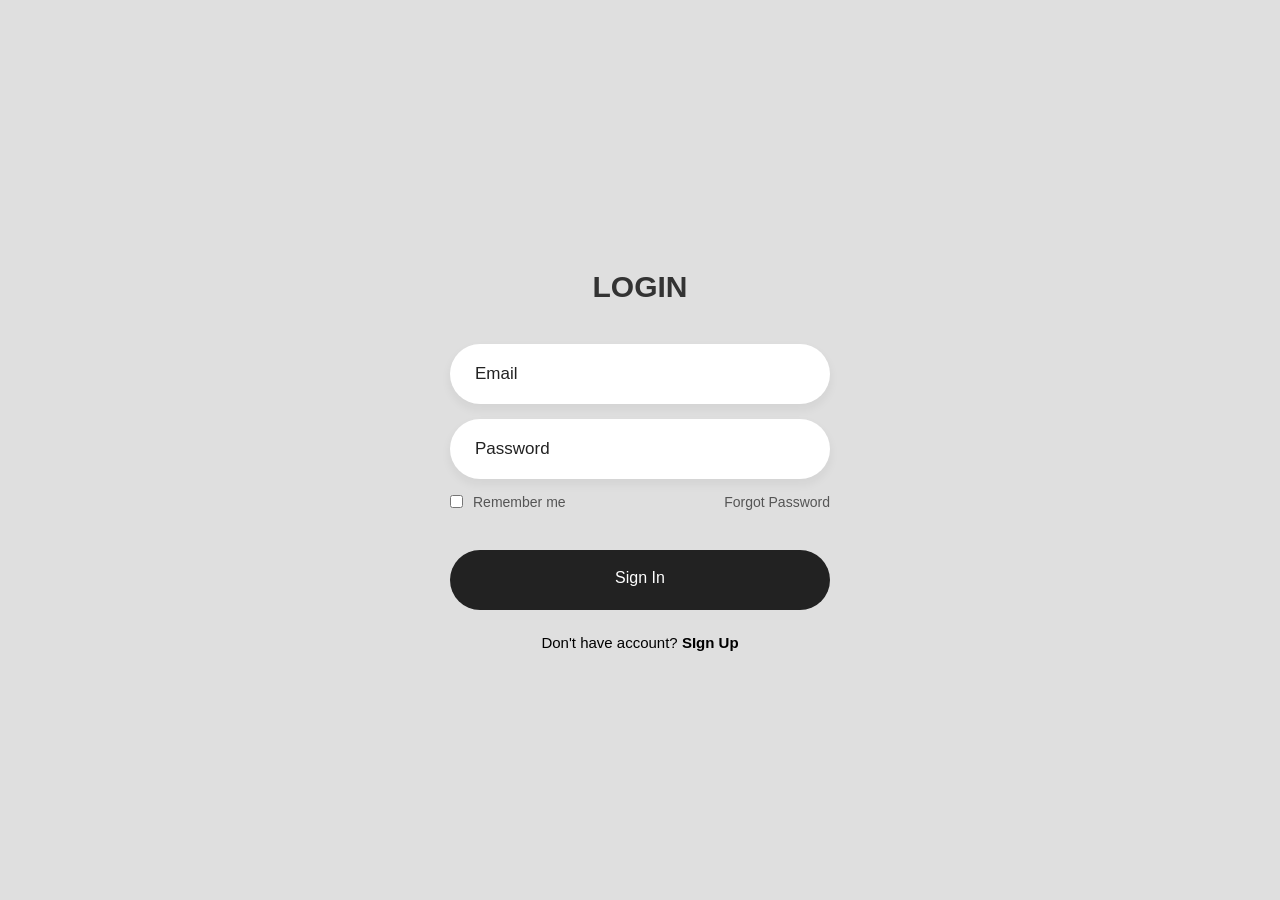
<file: login/index.html>
<!DOCTYPE html>
<html lang="en">
<head>
    <meta charset="UTF-8">
    <meta name="viewport" content="width=device-width, initial-scale=1.0">
    <link rel="stylesheet" href="style.css">
    <title>LOGIN</title>
</head>
<body>
    <div class="login-box">
        <div class="login-header">
            <header>LOGIN</header>
        </div>
        <div class="input-box">
            <input type="text" class="input-field" placeholder="Email" autocomplete="off" required>
        </div>
        <div class="input-box">
            <input type="password" class="input-field" placeholder="Password" autocomplete="off" required>
        </div>
        <div class="forgot">
            <section>
                <input type="checkbox" id="check">
                <label for="check">Remember me</label>
            </section>
            <section>
                <a href="#">Forgot Password</a>
            </section>
        </div>
        <div class="input-submit">
            <button class="submit-btn" id="submit"> </button>
            <label for="submit">Sign In</label>
        </div>
        <div class="sign-up-link">
            <p>Don't have account? <a href="#">SIgn Up</a></p>
        </div>
    </div>
</body>
</html>
</file>
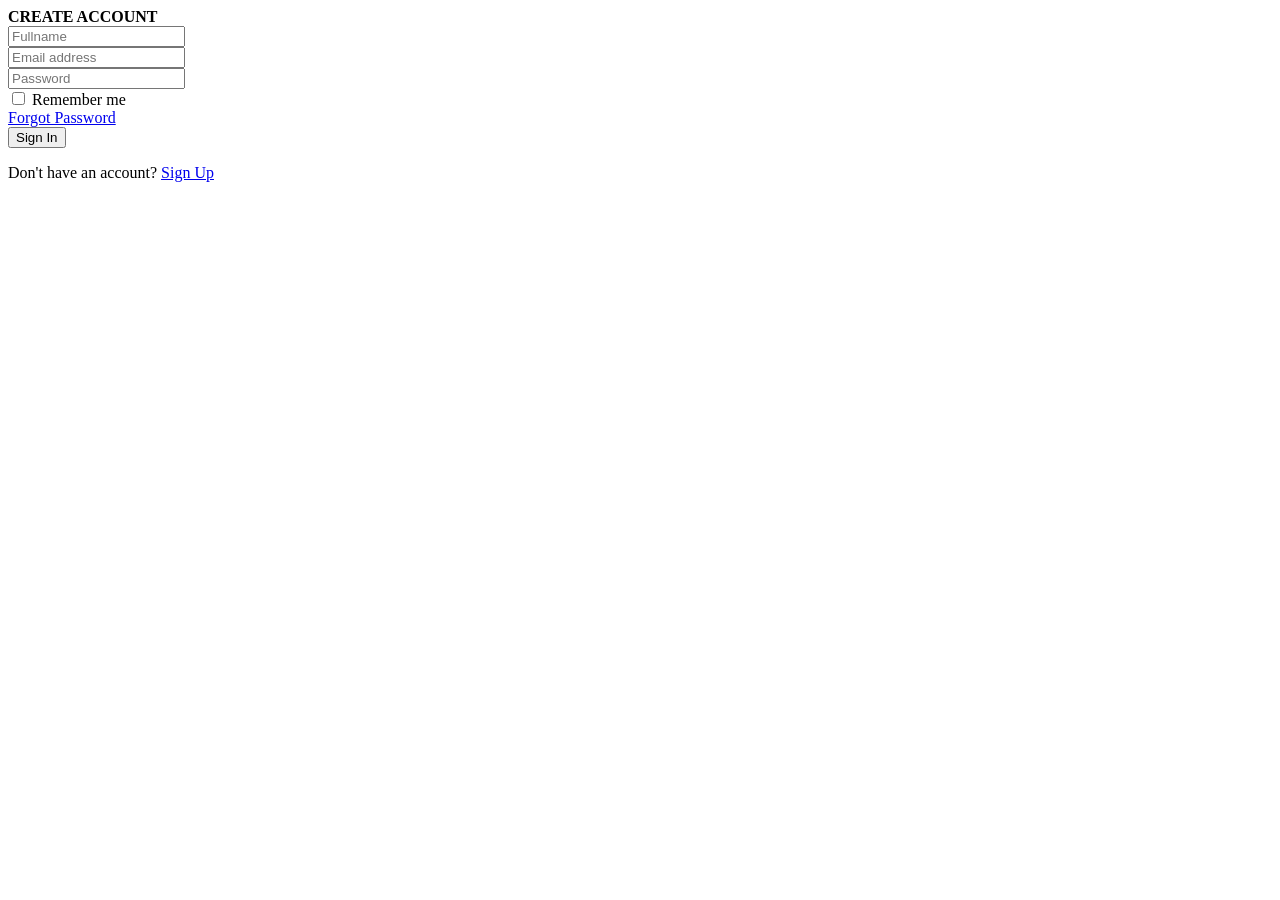
<file: create.html>
<!DOCTYPE html>
<html lang="en">
<head>
    <meta charset="UTF-8">
    <meta name="viewport" content="width=device-width, initial-scale=1.0">
    <title>CREATE ACCOUNT</title>
</head>
<body>
    <div class="crete-box">
        <form action="">
            <div class="create-header">
                <header><b>CREATE ACCOUNT</b></header>
            </div>
            <div class="input-box">
                <input type="text" class="input-field" placeholder="Fullname" required>
                <i class='bx bxs-user-circle'></i>
            </div>
            <div class="input-box">
                <input type="text" class="input-field" placeholder="Email address" required>
                <i class='bx bxs-user-circle'></i>
            </div>
            <div class="input-box">
                <input type="password" class="input-field" placeholder="Password" required>
                <i class='bx bxs-lock-alt' ></i>
            </div>
            <div class="forgot">
            <section>
                <input type="checkbox" id="check">
                <label for="check">Remember me</label>
            </section>
            <section>
                <a href="#">Forgot Password</a>
            </section>
            </div>
                <button class="submit-btn" id="submit"> <label for="submit">Sign In</label></button>
            <div class="sign-up-link">
                <p>Don't have an account? <a href="#">Sign Up</a></p>
            </div>
    </form>
    </div>
</body>
</html>
</file>
<file: login/style.css>
*{
    margin: 0;
    padding: 0;
    box-sizing: border-box;
    font-family: 'Segoe UI', Tahoma, Geneva, Verdana, sans-serif;
}
body{
    display: flex;
    justify-content: center;
    align-items: center;
    min-height: 100vh;
    background: #dfdfdf;
}
.login-box{
    display: flex;
    justify-content: center;
    flex-direction: column;
    width: 440px;
    height: 480px;
    padding: 30px;
}
.login-header{
    text-align: center;
    margin: 20px 0 40px 0;
}
.login-header header{
    color: #333;
    font-size: 30px;
    font-weight: 600;
}
.input-box .input-field{
    width: 100%;
    height: 60px;
    font-size: 17px;
    padding: 0 25px;
    margin-bottom: 15px;
    border-radius: 30px;
    border: none;
    box-shadow: 0px 5px 10px 1px rgba(0,0,0, 0.05);
    outline: none;
    transition: .3s;
}
::placeholder{
    font-weight: 500;
    color: #222;
}
.input-field:focus{
    width: 105%;
}
.forgot{
    display: flex;
    justify-content: space-between;
    margin-bottom: 40px;
}
section{
    display: flex;
    align-items: center;
    font-size: 14px;
    color: #555;
}
#check{
    margin-right: 10px;
}
a{
    text-decoration: none;
}
a:hover{
    text-decoration: underline;
}
section a{
    color: #555;
}
.input-submit{
    position: relative;
}
.submit-btn{
    width: 100%;
    height: 60px;
    background: #222;
    border: none;
    border-radius: 30px;
    cursor: pointer;
    transition: .3s;
}
.input-submit label{
    position: absolute;
    top: 45%;
    left: 50%;
    color: #fff;
    -webkit-transform: translate(-50%, -50%);
    -ms-transform: translate(-50%, -50%);
    transform: translate(-50%, -50%);
    cursor: pointer;
}
.submit-btn:hover{
    background: #000;
    transform: scale(1.05,1);
}
.sign-up-link{
    text-align: center;
    font-size: 15px;
    margin-top: 20px;
}
.sign-up-link a{
    color: #000;
    font-weight: 600;
}
</file>
